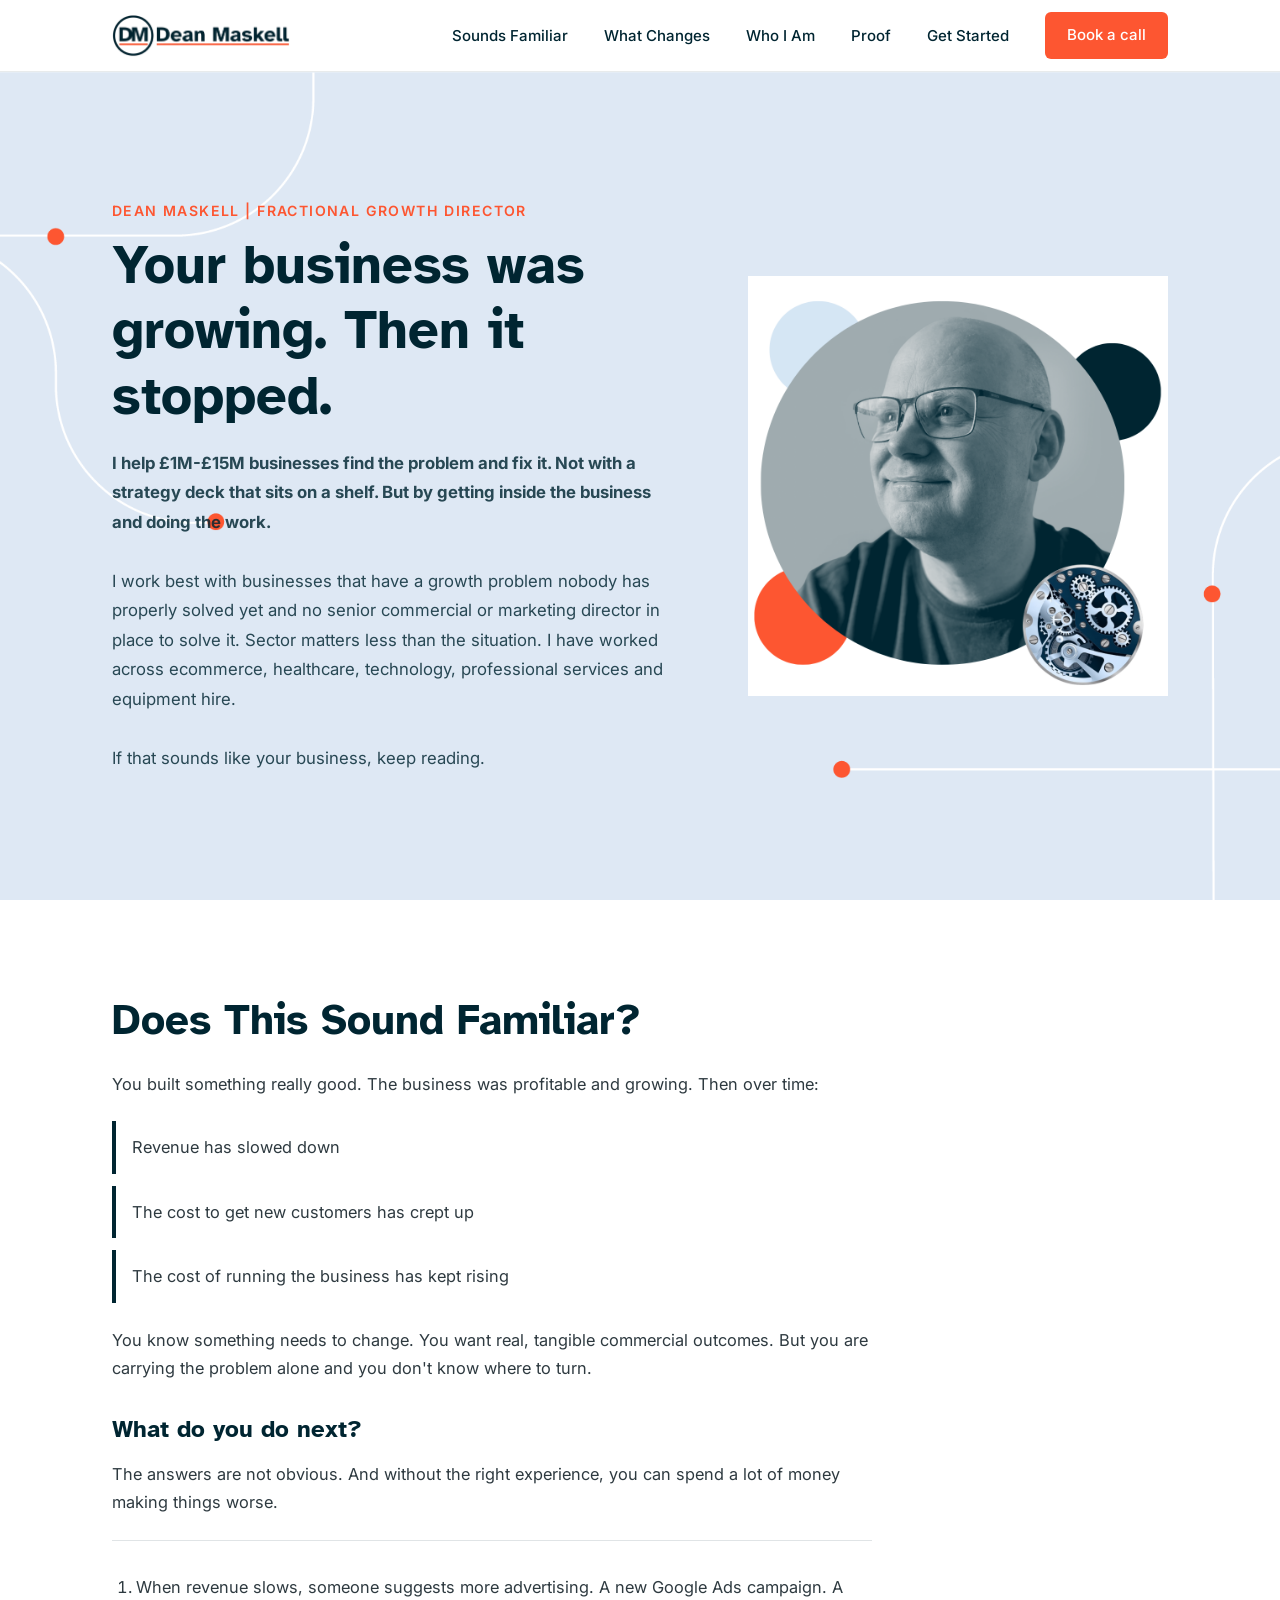
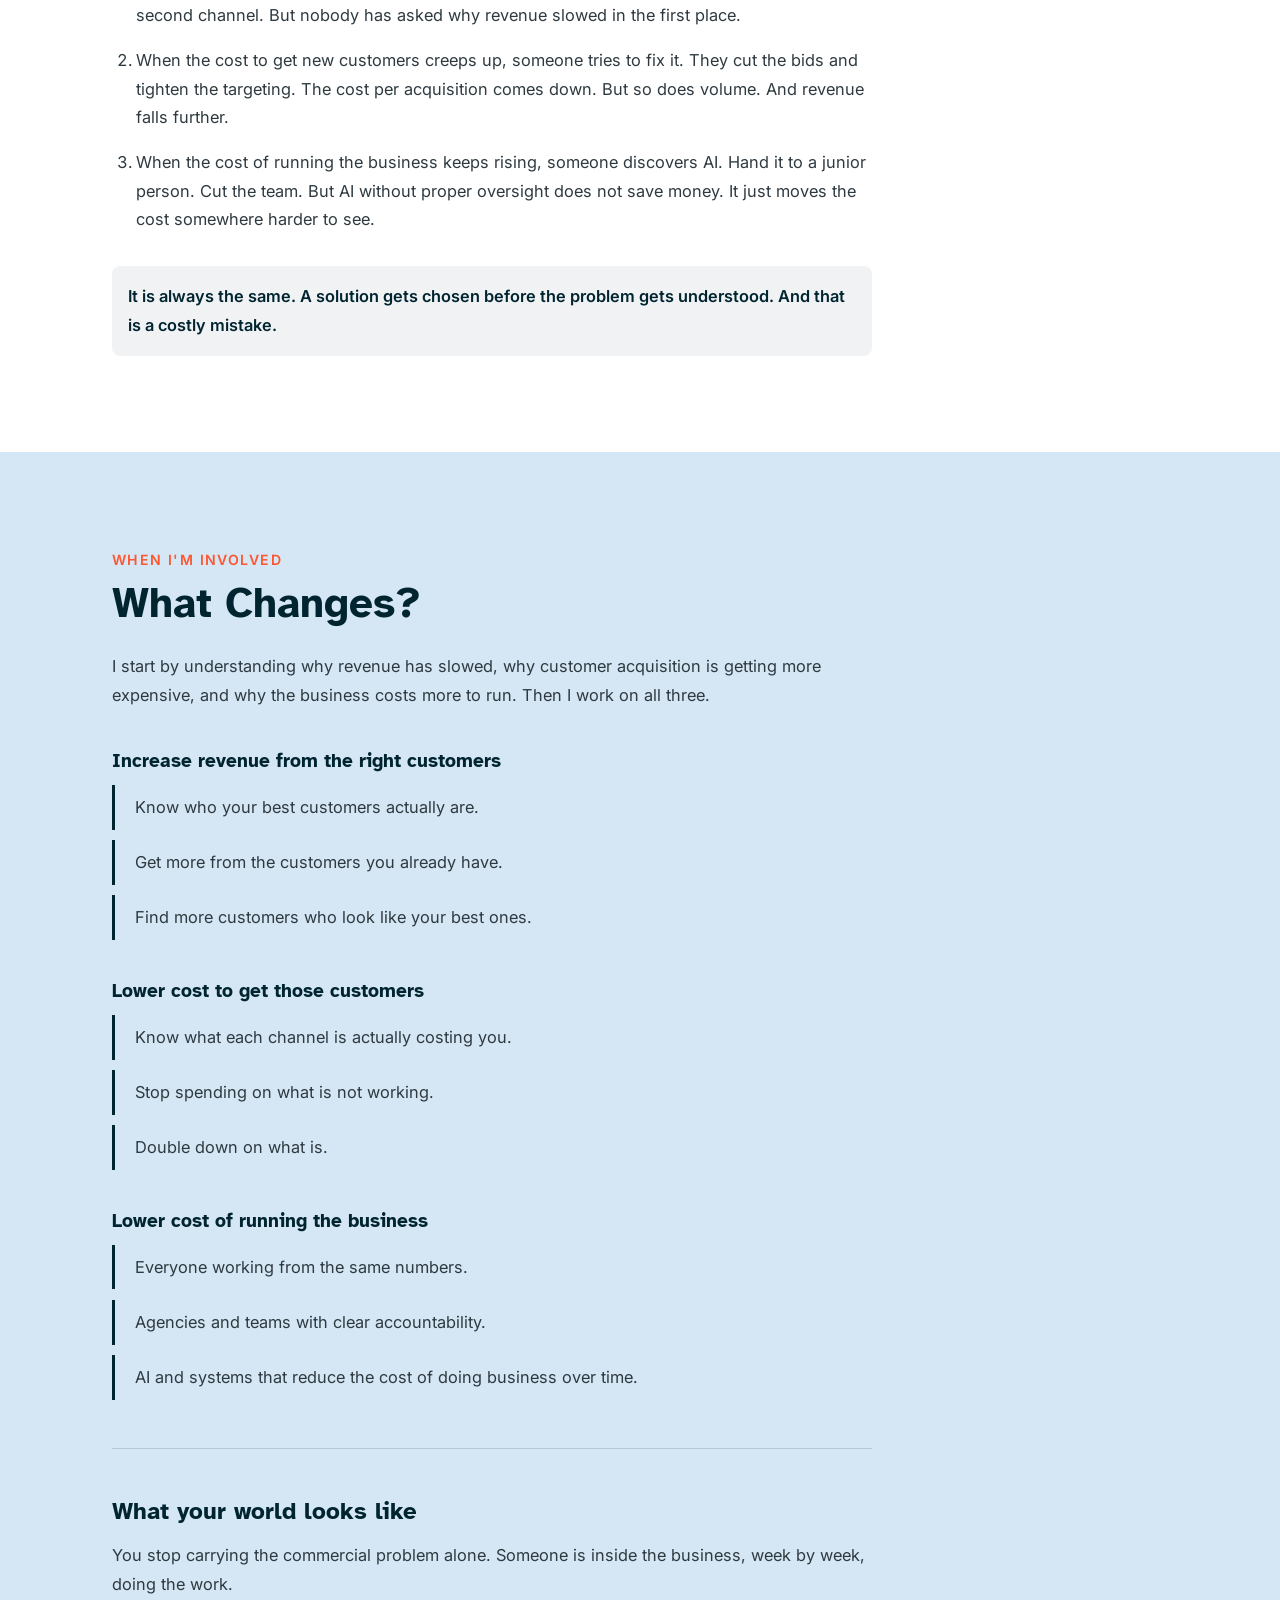
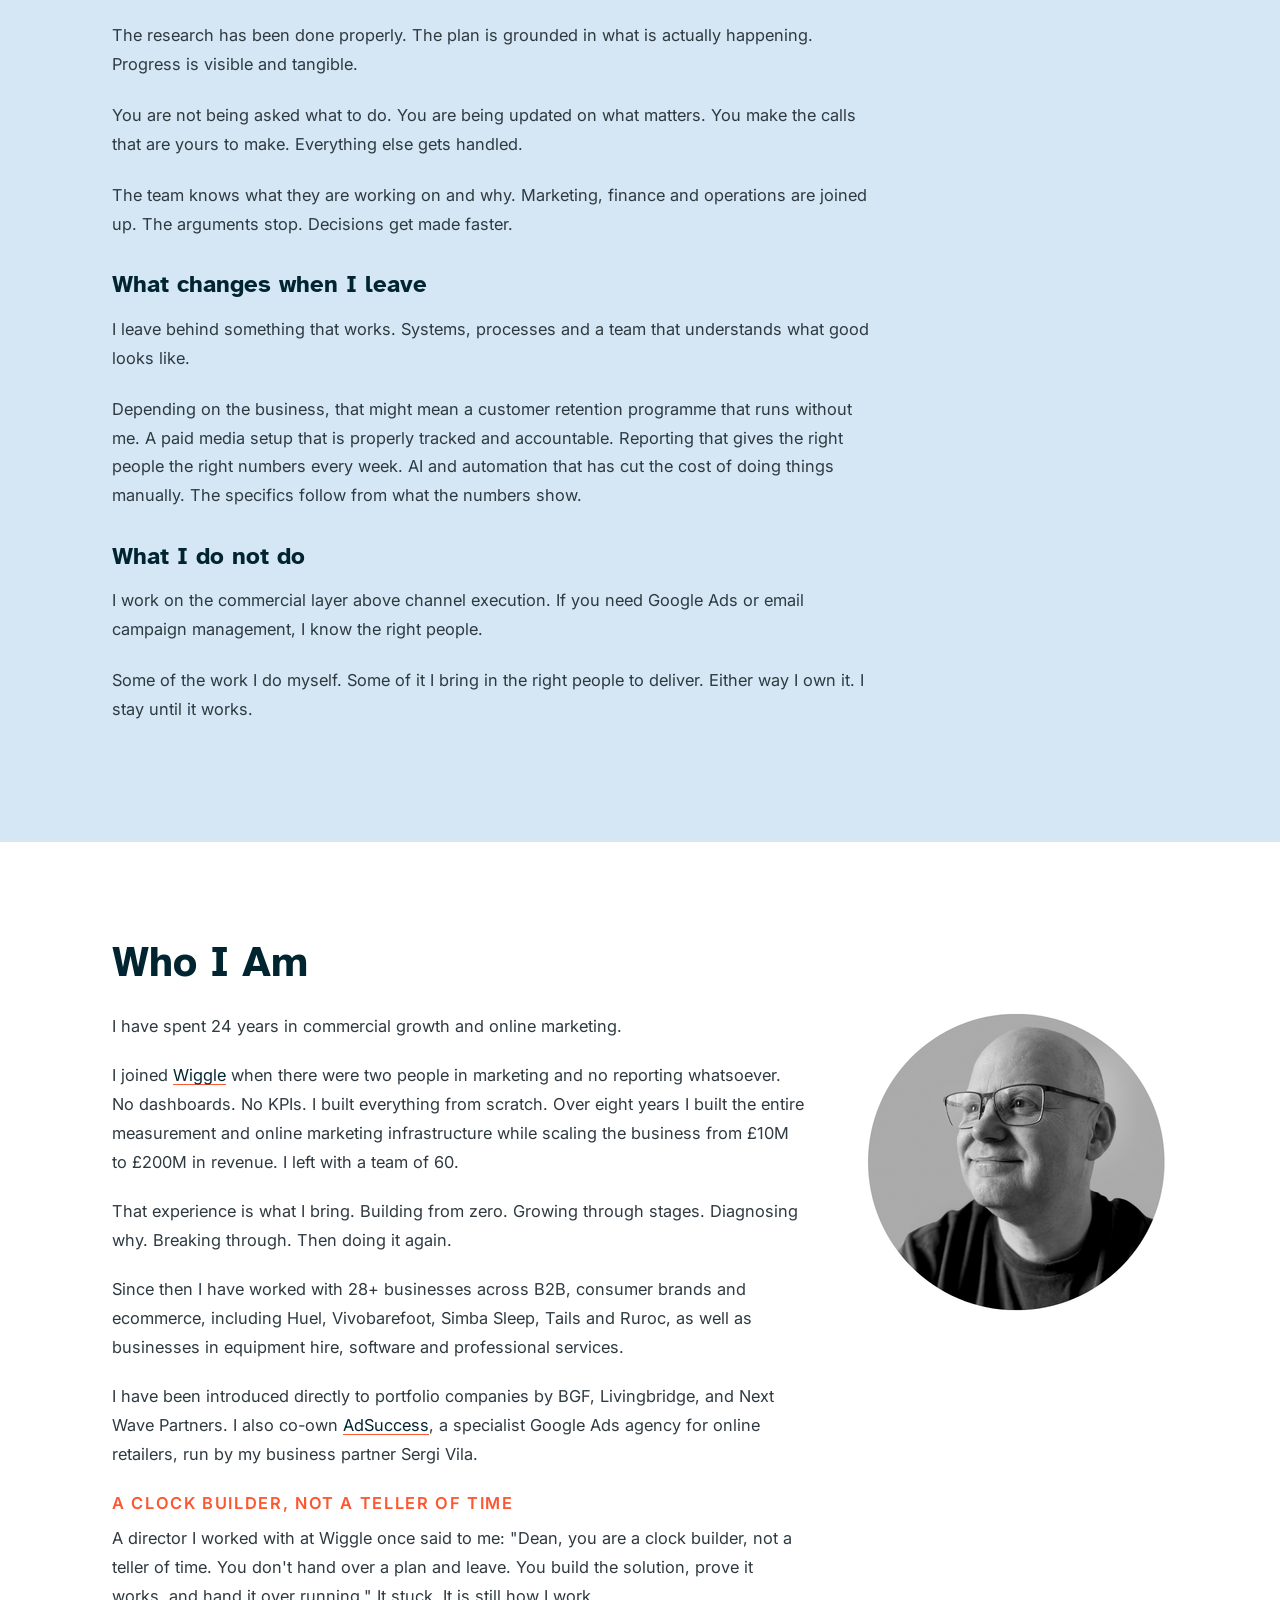
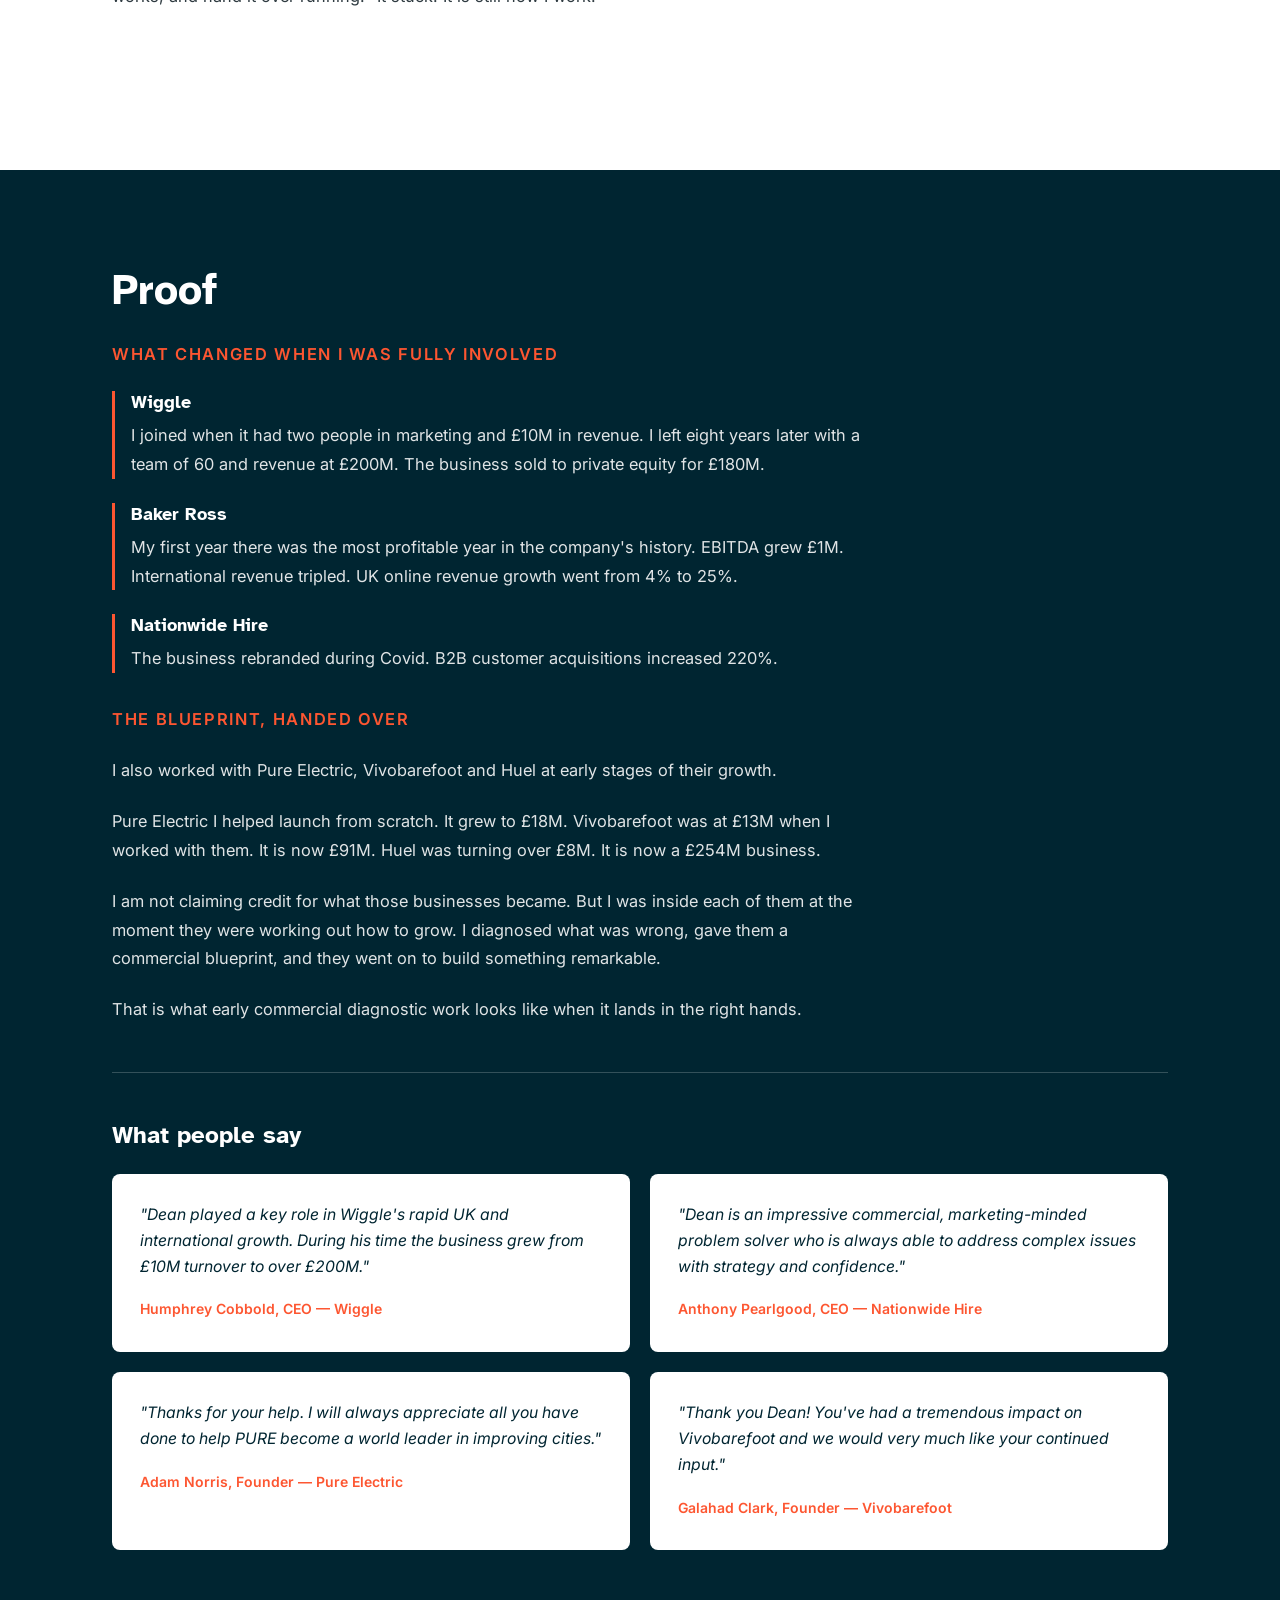
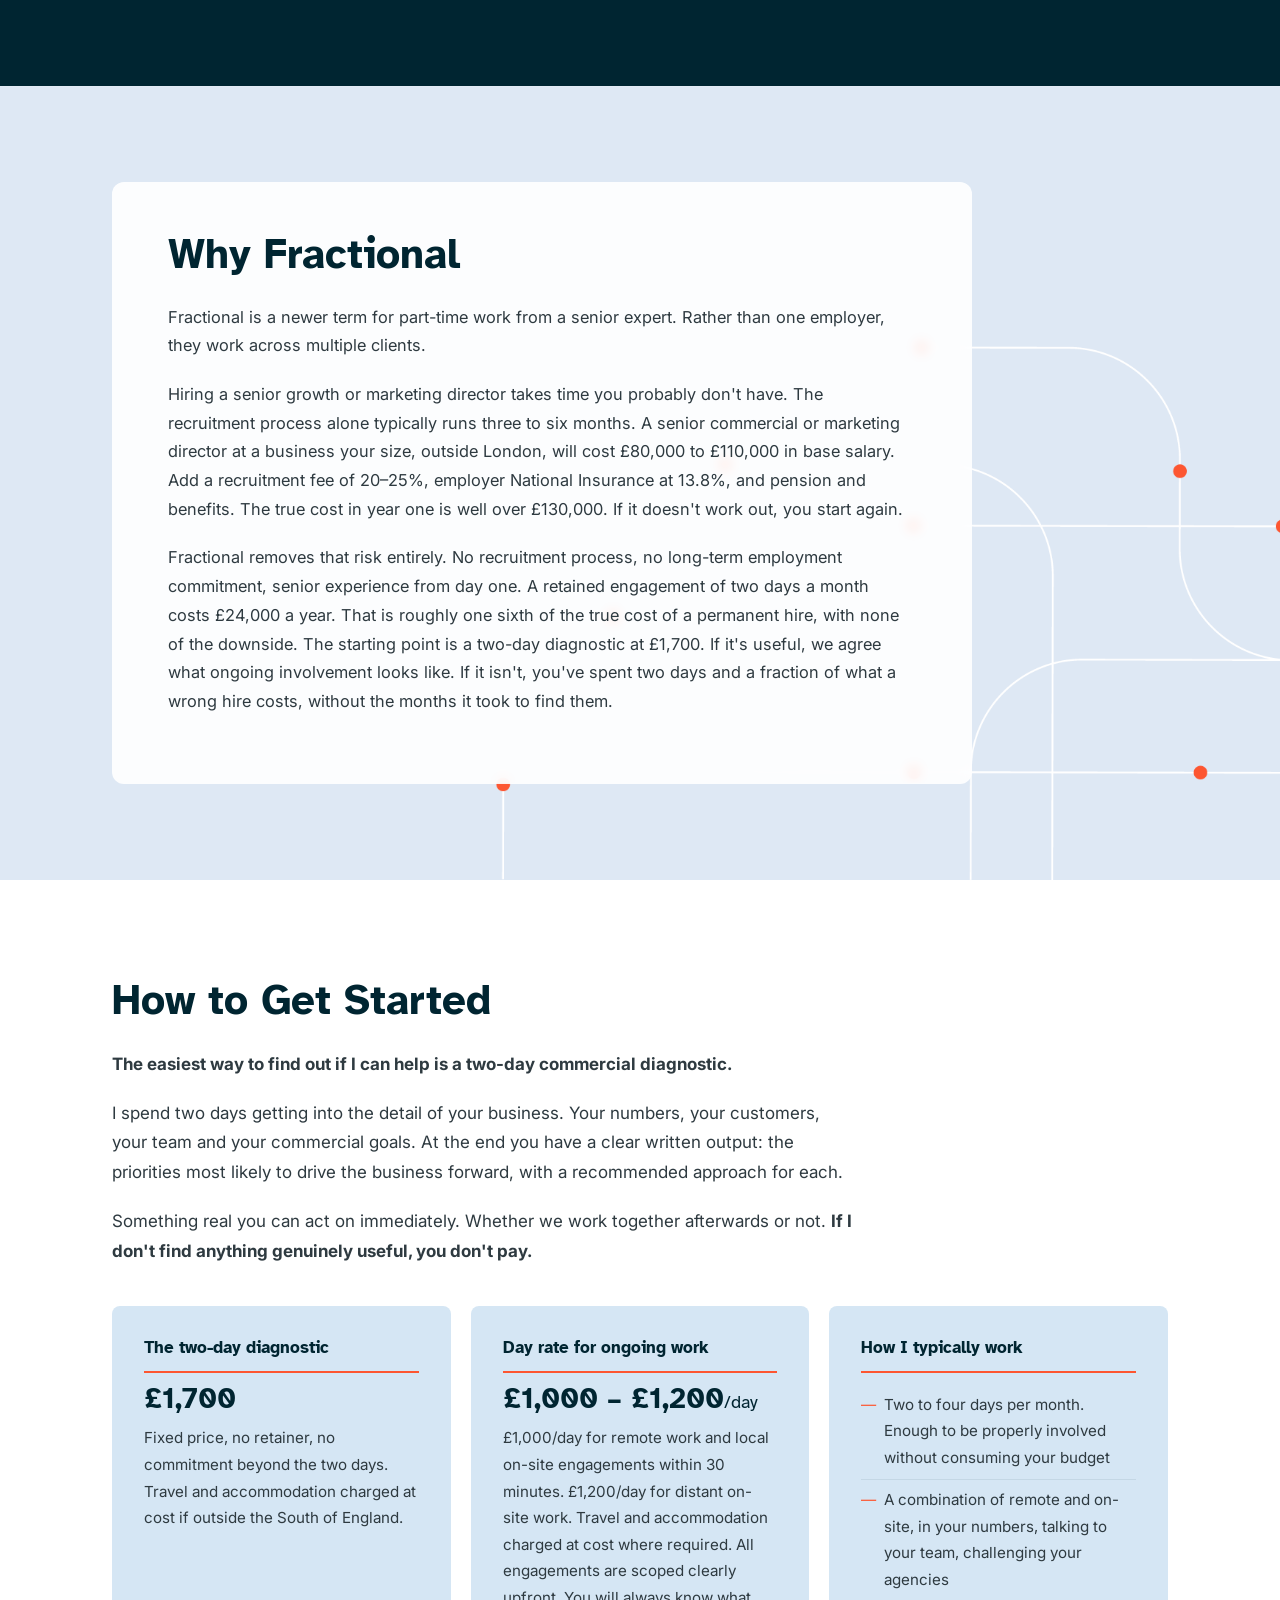
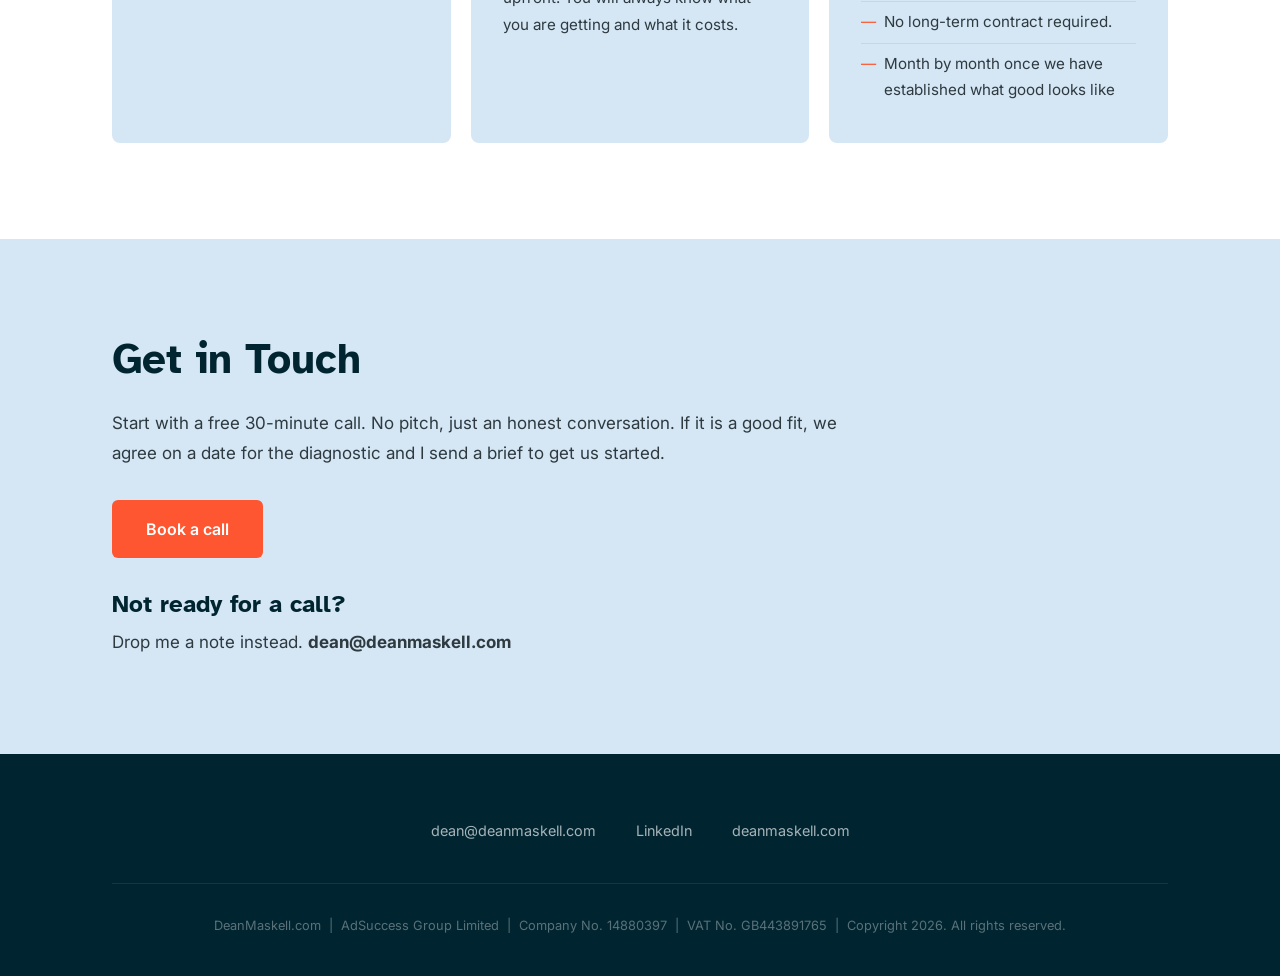
<file: index.html>
<!DOCTYPE html>
<html lang="en">
<head>
    <meta charset="UTF-8">
    <meta name="viewport" content="width=device-width, initial-scale=1.0">
    <title>Dean Maskell | Fractional Growth Director</title>
    <meta name="description" content="I help businesses £1M-£15M find the problem and fix it. Not with a strategy deck that sits on a shelf. But by getting inside and doing the work.">

    <!-- Favicons -->
    <link rel="icon" href="Dean Maskell favicon.ico" type="image/x-icon">
    <link rel="icon" type="image/png" sizes="32x32" href="Dean Maskell favicon-32x32.png">
    <link rel="icon" type="image/png" sizes="16x16" href="Dean Maskell favicon-16x16.png">
    <link rel="apple-touch-icon" href="Dean Maskell favicon apple-touch-icon.png">

    <!-- Google Fonts -->
    <link rel="preconnect" href="https://fonts.googleapis.com">
    <link rel="preconnect" href="https://fonts.gstatic.com" crossorigin>
    <link href="https://fonts.googleapis.com/css2?family=Atkinson+Hyperlegible:wght@400;700&family=Inter:wght@400;500;600;700&display=swap" rel="stylesheet">

    <link rel="stylesheet" href="style.css">

    <!-- Structured Data (JSON-LD) -->
    <script type="application/ld+json">
{
  "@context": "https://schema.org",
  "@graph": [
    {
      "@type": "Person",
      "@id": "https://deanmaskell.com/#person",
      "name": "Dean Maskell",
      "jobTitle": "Fractional Growth Director",
      "url": "https://deanmaskell.com",
      "image": "https://deanmaskell.com/Dean%20Maskell.png",
      "description": "Fractional Growth Director with 24 years in commercial growth and online marketing. Works with £1M-£15M businesses to find and fix growth problems.",
      "knowsAbout": [
        "Commercial growth",
        "Ecommerce growth",
        "Online marketing",
        "Marketing measurement",
        "Customer acquisition",
        "Marketing attribution",
        "Fractional leadership",
        "Google Ads",
        "GA4",
        "Incrementality"
      ],
      "alumniOf": {
        "@type": "Organization",
        "name": "Wiggle"
      },
      "worksFor": {
        "@id": "https://deanmaskell.com/#organization"
      },
      "sameAs": [
        "https://www.linkedin.com/in/deanmaskell/"
      ]
    },
    {
      "@type": "Organization",
      "@id": "https://deanmaskell.com/#organization",
      "name": "Dean Maskell Fractional Growth",
      "legalName": "AdSuccess Group Limited",
      "url": "https://deanmaskell.com",
      "logo": {
        "@type": "ImageObject",
        "url": "https://deanmaskell.com/Dean%20Maskell%20Logo%20Transparent.png"
      },
      "description": "Fractional Growth Director services for £1M-£15M businesses with growth problems.",
      "vatID": "GB443891765",
      "identifier": {
        "@type": "PropertyValue",
        "propertyID": "Companies House",
        "value": "14880397"
      },
      "founder": {
        "@id": "https://deanmaskell.com/#person"
      },
      "sameAs": [
        "https://www.linkedin.com/company/dean-maskell-fractional-growth/"
      ]
    },
    {
      "@type": "ProfessionalService",
      "@id": "https://deanmaskell.com/#service",
      "name": "Dean Maskell Fractional Growth Director Services",
      "description": "Fractional Growth Director services for £1M-£15M businesses. Two-day commercial diagnostic and ongoing fractional engagements available.",
      "url": "https://deanmaskell.com",
      "image": "https://deanmaskell.com/Hero%20Dean%20Clock%20Image.png",
      "provider": {
        "@id": "https://deanmaskell.com/#person"
      },
      "areaServed": {
        "@type": "Country",
        "name": "United Kingdom"
      },
      "serviceType": "Fractional Growth Director",
      "priceRange": "£1,000-£1,700",
      "hasOfferCatalog": {
        "@type": "OfferCatalog",
        "name": "Engagement options",
        "itemListElement": [
          {
            "@type": "Offer",
            "name": "Two-day commercial diagnostic",
            "description": "Two days inside the business: numbers, customers, team, commercial goals. Output is a written set of priorities most likely to drive the business forward, with a recommended approach for each. Fixed price, no retainer, no commitment beyond the two days.",
            "price": "1700",
            "priceCurrency": "GBP",
            "category": "Diagnostic engagement",
            "availability": "https://schema.org/InStock"
          },
          {
            "@type": "Offer",
            "name": "Day rate, remote or local on-site",
            "description": "Day rate for remote work and local on-site engagements within 30 minutes.",
            "price": "1000",
            "priceCurrency": "GBP",
            "category": "Fractional engagement",
            "availability": "https://schema.org/InStock"
          },
          {
            "@type": "Offer",
            "name": "Day rate, distant on-site",
            "description": "Day rate for distant on-site work. Travel and accommodation charged at cost where required.",
            "price": "1200",
            "priceCurrency": "GBP",
            "category": "Fractional engagement",
            "availability": "https://schema.org/InStock"
          }
        ]
      }
    },
    {
      "@type": "WebSite",
      "@id": "https://deanmaskell.com/#website",
      "url": "https://deanmaskell.com",
      "name": "Dean Maskell | Fractional Growth Director",
      "publisher": {
        "@id": "https://deanmaskell.com/#organization"
      }
    },
    {
      "@type": "WebPage",
      "@id": "https://deanmaskell.com/#webpage",
      "url": "https://deanmaskell.com",
      "name": "Dean Maskell | Fractional Growth Director",
      "description": "I help businesses £1M-£15M find the problem and fix it. Not with a strategy deck that sits on a shelf. But by getting inside and doing the work.",
      "isPartOf": {
        "@id": "https://deanmaskell.com/#website"
      },
      "about": {
        "@id": "https://deanmaskell.com/#service"
      },
      "primaryImageOfPage": {
        "@type": "ImageObject",
        "url": "https://deanmaskell.com/Hero%20Dean%20Clock%20Image.png"
      }
    },
    {
      "@type": "FAQPage",
      "@id": "https://deanmaskell.com/#faq",
      "mainEntity": [
        {
          "@type": "Question",
          "name": "Does this sound familiar?",
          "acceptedAnswer": {
            "@type": "Answer",
            "text": "You built something really good. The business was profitable and growing. Then over time: revenue has slowed down, the cost to get new customers has crept up, and the cost of running the business has kept rising. You know something needs to change. You want real, tangible commercial outcomes. But you are carrying the problem alone and you don’t know where to turn."
          }
        },
        {
          "@type": "Question",
          "name": "What do you do next?",
          "acceptedAnswer": {
            "@type": "Answer",
            "text": "The answers are not obvious. And without the right experience, you can spend a lot of money making things worse. When revenue slows, someone suggests more advertising. A new Google Ads campaign. A second channel. But nobody has asked why revenue slowed in the first place. When the cost to get new customers creeps up, someone tries to fix it. They cut the bids and tighten the targeting. The cost per acquisition comes down. But so does volume. And revenue falls further. When the cost of running the business keeps rising, someone discovers AI. Hand it to a junior person. Cut the team. But AI without proper oversight does not save money. It just moves the cost somewhere harder to see. It is always the same. A solution gets chosen before the problem gets understood. And that is a costly mistake."
          }
        },
        {
          "@type": "Question",
          "name": "What changes when you leave?",
          "acceptedAnswer": {
            "@type": "Answer",
            "text": "I leave behind something that works. Systems, processes and a team that understands what good looks like. Depending on the business, that might mean a customer retention programme that runs without me. A paid media setup that is properly tracked and accountable. Reporting that gives the right people the right numbers every week. AI and automation that has cut the cost of doing things manually. The specifics follow from what the numbers show."
          }
        },
        {
          "@type": "Question",
          "name": "What do you not do?",
          "acceptedAnswer": {
            "@type": "Answer",
            "text": "I work on the commercial layer above channel execution. If you need Google Ads or email campaign management, I know the right people. Some of the work I do myself. Some of it I bring in the right people to deliver. Either way I own it. I stay until it works."
          }
        }
      ]
    }
  ]
}
    </script>
</head>
<body>

    <!-- ===== NAVIGATION ===== -->
    <nav id="navbar" role="navigation" aria-label="Main navigation">
        <div class="nav-container">
            <a href="#hero" class="nav-logo" aria-label="Dean Maskell — home">
                <img src="Dean Maskell Logo Transparent.png" alt="Dean Maskell">
            </a>
            <button class="nav-toggle" aria-label="Open navigation menu" aria-expanded="false" aria-controls="nav-links">
                <span></span>
                <span></span>
                <span></span>
            </button>
            <ul class="nav-links" id="nav-links" role="list">
                <li><a href="#familiar">Sounds Familiar</a></li>
                <li><a href="#changes">What Changes</a></li>
                <li><a href="#who">Who I Am</a></li>
                <li><a href="#testimonials">Proof</a></li>
                <li><a href="#started">Get Started</a></li>
                <li class="nav-cta-item"><a href="https://meetings-eu1.hubspot.com/dean-maskell" target="_blank" rel="noopener noreferrer" class="btn-nav-cta">Book a call</a></li>
            </ul>
        </div>
    </nav>


    <!-- ===== SECTION 1: HERO ===== -->
    <section id="hero" class="hero">
        <div class="container hero-inner">
            <div class="hero-content">
                <p class="eyebrow">Dean Maskell | Fractional Growth Director</p>
                <h1>Your business was growing. Then it stopped.</h1>
                <p class="hero-body"><strong>I help £1M-£15M businesses find the problem and fix it. Not with a strategy deck that sits on a shelf. But by getting inside the business and doing the work.</strong></p>
                <br>
                <p class="hero-body">I work best with businesses that have a growth problem nobody has properly solved yet and no senior commercial or marketing director in place to solve it. Sector matters less than the situation. I have worked across ecommerce, healthcare, technology, professional services and equipment hire.</p>
                <br>
                <p class="hero-body">If that sounds like your business, keep reading.</p>
            </div>
            <div class="hero-image">
                <img src="Hero Dean Clock Image.png" alt="Dean Maskell">
            </div>
        </div>
    </section>


    <!-- ===== SECTION 2: DOES THIS SOUND FAMILIAR ===== -->
    <section id="familiar" class="section-white">
        <div class="container">
            <h2>Does This Sound Familiar?</h2>
            <div class="prose">
                <p>You built something really good. The business was profitable and growing. Then over time:</p>
                <ul class="problem-list">
                    <li>Revenue has slowed down</li>
                    <li>The cost to get new customers has crept up</li>
                    <li>The cost of running the business has kept rising</li>
                </ul>
                <p>You know something needs to change. You want real, tangible commercial outcomes. But you are carrying the problem alone and you don't know where to turn.</p>
                <h3 class="prose-question">What do you do next?</h3>
                <p>The answers are not obvious. And without the right experience, you can spend a lot of money making things worse.</p>
                <ol class="solution-list">
                    <li>When revenue slows, someone suggests more advertising. A new Google Ads campaign. A second channel. But nobody has asked why revenue slowed in the first place.</li>
                    <li>When the cost to get new customers creeps up, someone tries to fix it. They cut the bids and tighten the targeting. The cost per acquisition comes down. But so does volume. And revenue falls further.</li>
                    <li>When the cost of running the business keeps rising, someone discovers AI. Hand it to a junior person. Cut the team. But AI without proper oversight does not save money. It just moves the cost somewhere harder to see.</li>
                </ol>
                <p class="prose-callout">It is always the same. A solution gets chosen before the problem gets understood. And that is a costly mistake.</p>
            </div>
        </div>
    </section>



    <!-- ===== SECTION 3: WHAT CHANGES ===== -->
    <section id="changes" class="section-pale">
        <div class="container">
            <p class="eyebrow-section">When I'm involved</p>
            <h2>What Changes?</h2>
            <div class="prose">
                <p>I start by understanding why revenue has slowed, why customer acquisition is getting more expensive, and why the business costs more to run. Then I work on all three.</p>

                <h4 class="outcome-heading">Increase revenue from the right customers</h4>
                <ul class="outcome-list">
                    <li>Know who your best customers actually are.</li>
                    <li>Get more from the customers you already have.</li>
                    <li>Find more customers who look like your best ones.</li>
                </ul>

                <h4 class="outcome-heading">Lower cost to get those customers</h4>
                <ul class="outcome-list">
                    <li>Know what each channel is actually costing you.</li>
                    <li>Stop spending on what is not working.</li>
                    <li>Double down on what is.</li>
                </ul>

                <h4 class="outcome-heading">Lower cost of running the business</h4>
                <ul class="outcome-list">
                    <li>Everyone working from the same numbers.</li>
                    <li>Agencies and teams with clear accountability.</li>
                    <li>AI and systems that reduce the cost of doing business over time.</li>
                </ul>

                <hr class="outcome-divider">

                <h3 class="prose-question">What your world looks like</h3>
                <p>You stop carrying the commercial problem alone. Someone is inside the business, week by week, doing the work.</p>
                <p>The research has been done properly. The plan is grounded in what is actually happening. Progress is visible and tangible.</p>
                <p>You are not being asked what to do. You are being updated on what matters. You make the calls that are yours to make. Everything else gets handled.</p>
                <p>The team knows what they are working on and why. Marketing, finance and operations are joined up. The arguments stop. Decisions get made faster.</p>

                <h3 class="prose-question">What changes when I leave</h3>
                <p>I leave behind something that works. Systems, processes and a team that understands what good looks like.</p>
                <p>Depending on the business, that might mean a customer retention programme that runs without me. A paid media setup that is properly tracked and accountable. Reporting that gives the right people the right numbers every week. AI and automation that has cut the cost of doing things manually. The specifics follow from what the numbers show.</p>

                <h3 class="prose-question">What I do not do</h3>
                <p>I work on the commercial layer above channel execution. If you need Google Ads or email campaign management, I know the right people.</p>
                <p>Some of the work I do myself. Some of it I bring in the right people to deliver. Either way I own it. I stay until it works.</p>
            </div>
        </div>
    </section>


    <!-- ===== SECTION 4: WHO I AM ===== -->
    <section id="who" class="section-white">
        <div class="container">
            <h2>Who I Am</h2>

            <div class="who-grid">
                <div class="who-text">
                    <p>I have spent 24 years in commercial growth and online marketing.</p>
                    <p>I joined <a href="https://adsuccess.com/blog/wiggle/" target="_blank" rel="noopener noreferrer">Wiggle</a> when there were two people in marketing and no reporting whatsoever. No dashboards. No KPIs. I built everything from scratch. Over eight years I built the entire measurement and online marketing infrastructure while scaling the business from £10M to £200M in revenue. I left with a team of 60.</p>
                    <p>That experience is what I bring. Building from zero. Growing through stages. Diagnosing why. Breaking through. Then doing it again.</p>
                    <p>Since then I have worked with 28+ businesses across B2B, consumer brands and ecommerce, including Huel, Vivobarefoot, Simba Sleep, Tails and Ruroc, as well as businesses in equipment hire, software and professional services.</p>
                    <p>I have been introduced directly to portfolio companies by BGF, Livingbridge, and Next Wave Partners. I also co-own <a href="https://adsuccess.com/ecommerce-ppc-agency/" target="_blank" rel="noopener noreferrer">AdSuccess</a>, a specialist Google Ads agency for online retailers, run by my business partner Sergi Vila.</p>
                    <p class="eyebrow-section">A CLOCK BUILDER, NOT A TELLER OF TIME</p>
                    <p>A director I worked with at Wiggle once said to me: "Dean, you are a clock builder, not a teller of time. You don't hand over a plan and leave. You build the solution, prove it works, and hand it over running." It stuck. It is still how I work.</p>
                </div>
                <div class="who-photo">
                    <img src="Dean Maskell.png" alt="Dean Maskell">
                </div>
            </div>

        </div>
    </section>


    <!-- ===== SECTION 4b: WHAT PEOPLE SAY ===== -->
    <section id="testimonials" class="section-navy">
        <div class="container">
            <h2>Proof</h2>
            <p class="eyebrow-section">What changed when I was fully involved</p>

            <div class="proof-case">
                <h4 class="proof-company">Wiggle</h4>
                <p>I joined when it had two people in marketing and £10M in revenue. I left eight years later with a team of 60 and revenue at £200M. The business sold to private equity for £180M.</p>
            </div>

            <div class="proof-case">
                <h4 class="proof-company">Baker Ross</h4>
                <p>My first year there was the most profitable year in the company's history. EBITDA grew £1M. International revenue tripled. UK online revenue growth went from 4% to 25%.</p>
            </div>

            <div class="proof-case">
                <h4 class="proof-company">Nationwide Hire</h4>
                <p>The business rebranded during Covid. B2B customer acquisitions increased 220%.</p>
            </div>

            <div class="proof-others">
                <p class="eyebrow-section">The blueprint, handed over</p>
                <p>I also worked with Pure Electric, Vivobarefoot and Huel at early stages of their growth.</p>
                <p>Pure Electric I helped launch from scratch. It grew to £18M. Vivobarefoot was at £13M when I worked with them. It is now £91M. Huel was turning over £8M. It is now a £254M business.</p>
                <p>I am not claiming credit for what those businesses became. But I was inside each of them at the moment they were working out how to grow. I diagnosed what was wrong, gave them a commercial blueprint, and they went on to build something remarkable.</p>
                <p>That is what early commercial diagnostic work looks like when it lands in the right hands.</p>
            </div>

            <hr class="proof-divider">

            <div class="testimonials-section">
                <h3>What people say</h3>
                <div class="testimonials-grid">
                    <blockquote class="testimonial">
                        <p>"Dean played a key role in Wiggle's rapid UK and international growth. During his time the business grew from £10M turnover to over £200M."</p>
                        <cite><a href="https://www.linkedin.com/in/humphrey-cobbold-5886922/" target="_blank" rel="noopener noreferrer">Humphrey Cobbold, CEO — Wiggle</a></cite>
                    </blockquote>
                    <blockquote class="testimonial">
                        <p>"Dean is an impressive commercial, marketing-minded problem solver who is always able to address complex issues with strategy and confidence."</p>
                        <cite><a href="https://www.linkedin.com/in/anthonypearlgood/" target="_blank" rel="noopener noreferrer">Anthony Pearlgood, CEO — Nationwide Hire</a></cite>
                    </blockquote>
                    <blockquote class="testimonial">
                        <p>"Thanks for your help. I will always appreciate all you have done to help PURE become a world leader in improving cities."</p>
                        <cite><a href="https://www.linkedin.com/in/adam-norris-09528b149/" target="_blank" rel="noopener noreferrer">Adam Norris, Founder — Pure Electric</a></cite>
                    </blockquote>
                    <blockquote class="testimonial">
                        <p>"Thank you Dean! You've had a tremendous impact on Vivobarefoot and we would very much like your continued input."</p>
                        <cite><a href="https://www.linkedin.com/in/galahad-clark-a081633/" target="_blank" rel="noopener noreferrer">Galahad Clark, Founder — Vivobarefoot</a></cite>
                    </blockquote>
                </div>
            </div>
        </div>
    </section>


    <!-- ===== SECTION 5: WHY FRACTIONAL ===== -->
    <section id="fractional" class="section-bg-2">
        <div class="container">
            <div class="content-box">
                <h2>Why Fractional</h2>
                <p>Fractional is a newer term for part-time work from a senior expert. Rather than one employer, they work across multiple clients.</p>
                <p>Hiring a senior growth or marketing director takes time you probably don't have. The recruitment process alone typically runs three to six months. A senior commercial or marketing director at a business your size, outside London, will cost £80,000 to £110,000 in base salary. Add a recruitment fee of 20–25%, employer National Insurance at 13.8%, and pension and benefits. The true cost in year one is well over £130,000. If it doesn't work out, you start again.</p>
                <p>Fractional removes that risk entirely. No recruitment process, no long-term employment commitment, senior experience from day one. A retained engagement of two days a month costs £24,000 a year. That is roughly one sixth of the true cost of a permanent hire, with none of the downside. The starting point is a two-day diagnostic at £1,700. If it's useful, we agree what ongoing involvement looks like. If it isn't, you've spent two days and a fraction of what a wrong hire costs, without the months it took to find them.</p>
            </div>
        </div>
    </section>


    <!-- ===== SECTION 6: HOW TO GET STARTED ===== -->
    <section id="started" class="section-white">
        <div class="container">
            <h2>How to Get Started</h2>
            <p class="section-body"><strong>The easiest way to find out if I can help is a two-day commercial diagnostic.</strong></p>
            <p class="section-body">I spend two days getting into the detail of your business. Your numbers, your customers, your team and your commercial goals. At the end you have a clear written output: the priorities most likely to drive the business forward, with a recommended approach for each.</p>
            <p class="section-body">Something real you can act on immediately. Whether we work together afterwards or not. <strong>If I don't find anything genuinely useful, you don't pay.</strong></p>

            <div class="pricing-grid">
                <div class="pricing-card">
                    <h3>The two-day diagnostic</h3>
                    <p class="price">£1,700</p>
                    <p>Fixed price, no retainer, no commitment beyond the two days. Travel and accommodation charged at cost if outside the South of England.</p>
                </div>
                <div class="pricing-card">
                    <h3>Day rate for ongoing work</h3>
                    <p class="price">£1,000 – £1,200<span class="price-unit">/day</span></p>
                    <p>£1,000/day for remote work and local on-site engagements within 30 minutes. £1,200/day for distant on-site work. Travel and accommodation charged at cost where required. All engagements are scoped clearly upfront. You will always know what you are getting and what it costs.</p>
                </div>
                <div class="pricing-card">
                    <h3>How I typically work</h3>
                    <ul>
                        <li>Two to four days per month. Enough to be properly involved without consuming your budget</li>
                        <li>A combination of remote and on-site, in your numbers, talking to your team, challenging your agencies</li>
                        <li>No long-term contract required.</li>
                        <li>Month by month once we have established what good looks like</li>
                    </ul>
                </div>
            </div>
        </div>
    </section>


    <!-- ===== SECTION 7: GET IN TOUCH ===== -->
    <section id="contact" class="section-pale">
        <div class="container">
            <h2>Get in Touch</h2>
            <p class="section-body">Start with a free 30-minute call. No pitch, just an honest conversation. If it is a good fit, we agree on a date for the diagnostic and I send a brief to get us started.</p>

            <a href="https://meetings-eu1.hubspot.com/dean-maskell" target="_blank" rel="noopener noreferrer" class="btn-cta">Book a call</a>

            <h3>Not ready for a call?</h3>
            <p class="section-body">Drop me a note instead. <a href="mailto:dean@deanmaskell.com"><strong>dean@deanmaskell.com</strong></a></p>
        </div>
    </section>


    <!-- ===== FOOTER ===== -->
    <footer>
        <div class="container">

<div class="footer-links">
                <a href="mailto:dean@deanmaskell.com">dean@deanmaskell.com</a>
                <a href="https://linkedin.com/in/deanmaskell" target="_blank" rel="noopener noreferrer">LinkedIn</a>
                <a href="https://deanmaskell.com">deanmaskell.com</a>
            </div>

            <div class="footer-legal">
                <p>DeanMaskell.com &nbsp;|&nbsp; AdSuccess Group Limited &nbsp;|&nbsp; Company No. 14880397 &nbsp;|&nbsp; VAT No. GB443891765 &nbsp;|&nbsp; Copyright 2026. All rights reserved.</p>
            </div>

        </div>
    </footer>

    <script src="script.js"></script>
</body>
</html>
</file>
<file: style.css>
/* ============================================================
   DEAN MASKELL — deanmaskell.com
   style.css
   ============================================================ */

/* ===========================
   CSS Variables
=========================== */
:root {
    --navy:      #002531;
    --orange:    #FD5631;
    --bold-blue: #0082FF;
    --pale-blue: #D5E6F4;
    --white:     #ffffff;
    --text-body: #2e3a40;
    --text-muted:#5c6f78;

    --font-heading: 'Atkinson Hyperlegible', sans-serif;
    --font-body:    'Inter', sans-serif;

    --max-width:      1120px;
    --section-v:      96px;
    --nav-height:     72px;
    --border-radius:  8px;
    --card-shadow:    0 2px 16px rgba(0, 37, 49, 0.07);
}

/* ===========================
   Reset & Base
=========================== */
*, *::before, *::after {
    box-sizing: border-box;
    margin: 0;
    padding: 0;
}

html {
    scroll-behavior: smooth;
    -webkit-text-size-adjust: 100%;
}

body {
    font-family: var(--font-body);
    font-size: 17px;
    line-height: 1.75;
    color: var(--text-body);
    background: var(--white);
}

img {
    max-width: 100%;
    height: auto;
    display: block;
}

ul { list-style: none; }

a {
    color: inherit;
    text-decoration: none;
}

strong { font-weight: 700; }

/* ===========================
   Typography
=========================== */
h1, h2, h3, h4 {
    font-family: var(--font-heading);
    font-weight: 700;
    color: var(--navy);
    line-height: 1.2;
}

h1 { font-size: clamp(2.2rem, 5vw, 3.4rem); }
h2 { font-size: clamp(1.8rem, 3.5vw, 2.6rem); margin-bottom: 1.5rem; }
h3 { font-size: 1.15rem; margin-bottom: 0.6rem; }

p { margin-bottom: 1.3rem; }
p:last-child { margin-bottom: 0; }

/* ===========================
   Layout
=========================== */
.container {
    max-width: var(--max-width);
    margin: 0 auto;
    padding: 0 32px;
}

.section-white { background: var(--white);    padding: var(--section-v) 32px; }
.section-pale  { background: var(--pale-blue); padding: var(--section-v) 32px; }
.section-navy  { background: var(--navy);      padding: var(--section-v) 32px; }
.section-navy h2 { color: var(--white); }
.section-navy p  { color: rgba(255, 255, 255, 0.88); max-width: 760px; font-size: 1.025rem; margin-bottom: 1.4rem; }
.section-navy p:last-child { margin-bottom: 0; }

/* ===========================
   CTA Button
=========================== */
.btn-cta {
    display: inline-block;
    background: var(--orange);
    color: var(--white);
    font-family: var(--font-body);
    font-weight: 600;
    font-size: 1rem;
    padding: 15px 34px;
    border-radius: 6px;
    text-decoration: none;
    margin-top: 2.25rem;
    transition: opacity 0.18s ease, transform 0.18s ease;
    cursor: pointer;
    border: none;
    white-space: nowrap;
}

.btn-cta:hover {
    opacity: 0.88;
    transform: translateY(-2px);
}

/* ===========================
   Navigation
=========================== */
#navbar {
    position: sticky;
    top: 0;
    z-index: 1000;
    background: var(--white);
    height: var(--nav-height);
    border-bottom: 1px solid rgba(0, 37, 49, 0.09);
}

.nav-container {
    max-width: var(--max-width);
    margin: 0 auto;
    padding: 0 32px;
    height: 100%;
    display: flex;
    align-items: center;
    justify-content: space-between;
}

.nav-logo img {
    height: 44px;
    width: auto;
}

.nav-links {
    display: flex;
    align-items: center;
    gap: 2.25rem;
}

.nav-links a {
    font-size: 0.94rem;
    font-weight: 500;
    color: var(--navy);
    transition: color 0.18s ease;
}

.nav-links a:hover { color: var(--orange); }

/* Nav CTA button */
.btn-nav-cta {
    display: inline-block;
    background: var(--orange);
    color: var(--white) !important;
    font-weight: 600;
    font-size: 0.9rem;
    padding: 10px 22px;
    border-radius: 6px;
    transition: opacity 0.18s ease, transform 0.18s ease;
    white-space: nowrap;
}

.btn-nav-cta:hover {
    opacity: 0.88 !important;
    transform: translateY(-1px);
    color: var(--white) !important;
}

/* Hamburger */
.nav-toggle {
    display: none;
    flex-direction: column;
    justify-content: center;
    gap: 5px;
    background: none;
    border: none;
    cursor: pointer;
    padding: 6px;
    width: 36px;
    height: 36px;
}

.nav-toggle span {
    display: block;
    width: 22px;
    height: 2px;
    background: var(--navy);
    border-radius: 2px;
    transition: transform 0.25s ease, opacity 0.25s ease;
}

/* Hamburger → X animation */
.nav-toggle[aria-expanded="true"] span:nth-child(1) { transform: translateY(7px) rotate(45deg); }
.nav-toggle[aria-expanded="true"] span:nth-child(2) { opacity: 0; }
.nav-toggle[aria-expanded="true"] span:nth-child(3) { transform: translateY(-7px) rotate(-45deg); }

/* ===========================
   Eyebrows / Labels
=========================== */
.eyebrow {
    font-family: var(--font-body);
    font-weight: 600;
    font-size: 0.88rem;
    letter-spacing: 0.1em;
    text-transform: uppercase;
    color: var(--orange);
    margin-bottom: 0.6rem;
}

.eyebrow-section {
    font-family: var(--font-body);
    font-weight: 600;
    font-size: 0.88rem;
    letter-spacing: 0.1em;
    text-transform: uppercase;
    color: var(--orange);
    margin-bottom: 0.4rem;
}

.section-intro {
    font-size: 1.15rem;
    font-weight: 500;
    color: var(--navy);
    max-width: 740px;
    margin-bottom: 1rem;
}

.section-body {
    max-width: 740px;
    margin-bottom: 1.2rem;
}

/* ===========================
   Section 1 — Hero
=========================== */
.hero {
    position: relative;
    min-height: calc(100vh - var(--nav-height));
    background-image: url('Backgrounds_BG 1.3.png');
    background-size: cover;
    background-position: center;
    display: flex;
    align-items: center;
    padding: 80px 32px;
}

.hero-inner {
    display: flex;
    align-items: center;
    gap: 4rem;
    width: 100%;
}

.hero-content {
    flex: 1;
    position: relative;
    z-index: 1;
}

.hero-image {
    flex: 0 0 420px;
    position: relative;
    z-index: 1;
}

.hero-image img {
    width: 100%;
    height: auto;
}

.hero h1 {
    color: var(--navy);
    margin: 0.3rem 0 1.25rem;
}

.hero-subtitle {
    font-size: clamp(1.1rem, 2.2vw, 1.3rem);
    font-weight: 500;
    color: var(--navy);
    margin-bottom: 1.1rem;
}

.hero-body {
    font-size: 1.05rem;
    color: var(--navy);
    opacity: 0.82;
    max-width: 600px;
    margin-bottom: 0;
}

/* ===========================
   Section 2 — Sounds Familiar
=========================== */
.prose p {
    max-width: 760px;
    font-size: 1.025rem;
    margin-bottom: 1.4rem;
}

.callout-text {
    font-family: var(--font-heading) !important;
    font-weight: 700 !important;
    font-size: clamp(1.15rem, 2.2vw, 1.4rem) !important;
    color: var(--navy) !important;
    border-left: 4px solid var(--orange);
    padding: 1rem 1.5rem !important;
    margin: 2rem 0 !important;
    background: rgba(213, 230, 244, 0.35);
    border-radius: 0 var(--border-radius) var(--border-radius) 0;
}

.highlight-text {
    font-family: var(--font-heading) !important;
    font-weight: 700 !important;
    font-size: 1.25rem !important;
    color: var(--navy) !important;
}

.problem-list {
    list-style: none;
    padding: 0;
    margin: 0 0 1.4rem;
    max-width: 760px;
}
.problem-list li {
    border-left: 4px solid var(--navy);
    padding: 12px 0 12px 16px;
    margin-bottom: 12px;
    font-size: 1.025rem;
}
.problem-list li:last-child { margin-bottom: 0; }

.prose-question {
    font-family: var(--font-heading);
    font-size: 1.5rem;
    color: var(--navy);
    margin: 2rem 0 1rem;
    max-width: 760px;
}

.solution-list {
    list-style: decimal;
    padding-left: 1.5rem;
    margin-top: 1rem;
    border-top: 1px solid rgba(0, 37, 49, 0.12);
    padding-top: 2rem;
    max-width: 760px;
}
.solution-list li {
    margin-bottom: 1rem;
    font-size: 1.025rem;
}

.prose-callout {
    background: rgba(0, 37, 49, 0.06);
    padding: 16px;
    border-radius: var(--border-radius);
    font-weight: 600;
    font-size: 1.05rem;
    color: var(--navy);
    max-width: 760px;
    margin-top: 2rem;
    margin-bottom: 0 !important;
}

/* ===========================
   Section 3 — What Changes
=========================== */
.outcome-heading {
    font-family: var(--font-heading);
    font-size: 1.2rem;
    font-weight: 700;
    color: var(--navy);
    margin: 2.5rem 0 0.75rem;
    max-width: 760px;
}

.outcome-list {
    list-style: none;
    padding: 0;
    margin: 0;
    max-width: 760px;
}
.outcome-list li {
    border-left: 3px solid var(--navy);
    padding: 0.5rem 0 0.5rem 1.25rem;
    margin-bottom: 0.65rem;
    font-size: 1.025rem;
}
.outcome-list li:last-child { margin-bottom: 0; }

.outcome-divider {
    border: none;
    border-top: 1px solid rgba(0, 37, 49, 0.15);
    margin: 3rem 0;
    max-width: 760px;
}

.cards-grid {
    display: grid;
    grid-template-columns: repeat(2, 1fr);
    gap: 1.25rem;
    margin: 2.5rem 0 0;
}

.card {
    background: var(--white);
    padding: 2rem 2rem 1.75rem;
    border-radius: var(--border-radius);
    box-shadow: var(--card-shadow);
}

.card h3 { color: var(--navy); }

.card p {
    font-size: 0.975rem;
    color: var(--text-body);
    margin: 0;
}


/* ===========================
   Section 4 — Who I Am
=========================== */
.who-grid {
    display: grid;
    grid-template-columns: 1fr 300px;
    gap: 4rem;
    align-items: start;
    margin-bottom: 4rem;
}

.who-text p { font-size: 1.025rem; }

.who-photo img {
    width: 100%;
    border-radius: var(--border-radius);
}

/* Proof section */
.section-navy .eyebrow-section { color: var(--orange); }

.proof-company {
    font-family: var(--font-heading);
    font-size: 1.15rem;
    font-weight: 700;
    color: var(--white);
    margin: 0 0 0.5rem;
}

.proof-case {
    border-left: 3px solid var(--orange);
    padding-left: 16px;
    margin-bottom: 24px;
    max-width: 760px;
}

.proof-others {
    margin-top: 32px;
    max-width: 760px;
}

.proof-divider {
    border: none;
    border-top: 1px solid rgba(255, 255, 255, 0.2);
    margin: 3rem 0;
}

/* Testimonials */
.testimonials-section { margin: 3rem 0 2.5rem; }

.testimonials-section > h3 {
    font-size: 1.5rem;
    margin-bottom: 1.5rem;
    color: var(--white);
}

.testimonials-grid {
    display: grid;
    grid-template-columns: repeat(2, 1fr);
    gap: 1.25rem;
}

.testimonial {
    background: var(--white);
    padding: 1.75rem;
    border-radius: var(--border-radius);
}

.testimonial p {
    font-style: italic;
    font-size: 0.985rem;
    color: var(--navy);
    margin-bottom: 0.9rem;
    line-height: 1.65;
}

.testimonial cite {
    font-style: normal;
    font-weight: 600;
    font-size: 0.875rem;
    color: var(--orange);
}

.testimonial cite a {
    color: var(--orange);
    text-decoration: none;
}

.testimonial cite a:hover {
    text-decoration: underline;
}

/* Short Version */
.short-version {
    background: var(--navy);
    padding: 2.5rem 2.75rem;
    border-radius: var(--border-radius);
    margin: 0 0 2.5rem;
}

.short-version h3 {
    color: var(--white);
    font-size: 1.2rem;
    margin-bottom: 1.25rem;
}

.short-version ul li {
    padding: 0.45rem 0 0.45rem 1.5rem;
    font-size: 0.975rem;
    color: rgba(255,255,255,0.88);
    border-bottom: 1px solid rgba(255,255,255,0.09);
    position: relative;
}

.short-version ul li:last-child { border-bottom: none; }

.short-version ul li::before {
    content: '—';
    position: absolute;
    left: 0;
    color: var(--orange);
}

/* ===========================
   Section 5 — Why Fractional
=========================== */
.section-bg-2 {
    background-image: url('Backgrounds_BG 2.3.png');
    background-size: cover;
    background-position: center;
    padding: var(--section-v) 32px;
}

.content-box {
    background: rgba(255, 255, 255, 0.90);
    backdrop-filter: blur(6px);
    -webkit-backdrop-filter: blur(6px);
    padding: 3rem 3.5rem;
    border-radius: 12px;
    max-width: 860px;
}

.content-box h2 { margin-bottom: 1.4rem; }

.content-box p {
    font-size: 1.025rem;
    max-width: 740px;
    margin-bottom: 1.25rem;
}

/* ===========================
   Section 6 — Get Started / Pricing
=========================== */
.pricing-grid {
    display: grid;
    grid-template-columns: repeat(3, 1fr);
    gap: 1.25rem;
    margin: 2.5rem 0 0;
}

.pricing-card {
    background: var(--pale-blue);
    padding: 2rem;
    border-radius: var(--border-radius);
}

.pricing-card h3 {
    font-size: 1.05rem;
    color: var(--navy);
    padding-bottom: 0.75rem;
    margin-bottom: 0.75rem;
    border-bottom: 2px solid var(--orange);
}

.price {
    font-family: var(--font-heading);
    font-weight: 700;
    font-size: 1.8rem;
    color: var(--navy);
    margin: 0.5rem 0 0.75rem !important;
    line-height: 1;
}

.price-unit {
    font-size: 1.1rem;
    font-weight: 400;
}

.pricing-card > p:not(.price) {
    font-size: 0.95rem;
    color: var(--text-body);
    margin: 0;
}

.pricing-card ul li {
    font-size: 0.95rem;
    color: var(--text-body);
    padding: 0.45rem 0 0.45rem 1.4rem;
    border-bottom: 1px solid rgba(0,37,49,0.08);
    position: relative;
}

.pricing-card ul li:last-child { border-bottom: none; }

.pricing-card ul li::before {
    content: '—';
    position: absolute;
    left: 0;
    color: var(--orange);
}

/* ===========================
   Section 7 — Get in Touch
=========================== */
#contact .btn-cta {
    margin-top: 0.75rem;
}

#contact h3 {
    font-size: 1.5rem;
    margin-top: 2rem;
    margin-bottom: 0.6rem;
}

.calendar-wrap {
    margin: 2.5rem 0 1rem;
    border-radius: var(--border-radius);
    overflow: hidden;
    min-height: 650px;
}

.contact-email-line {
    text-align: center;
    font-size: 0.925rem;
    color: var(--text-muted);
    margin-top: 0.5rem;
}

.contact-email-line a {
    color: var(--navy);
    text-decoration: underline;
    text-underline-offset: 3px;
}

/* Inline text links */
.who-text a {
    color: var(--navy);
    text-decoration: underline;
    text-underline-offset: 3px;
    text-decoration-color: var(--orange);
    transition: color 0.18s ease;
}

.who-text a:hover {
    color: var(--orange);
}

/* ===========================
   Footer
=========================== */
footer {
    background: var(--navy);
    padding: 64px 32px 40px;
}

footer .container {
    display: flex;
    flex-direction: column;
    gap: 2.5rem;
}

.footer-newsletter {
    text-align: center;
    padding-bottom: 2.5rem;
    border-bottom: 1px solid rgba(255,255,255,0.12);
}

.footer-newsletter h3 {
    color: var(--white);
    font-size: 1.15rem;
    margin-bottom: 0.4rem;
}

.footer-newsletter p {
    color: rgba(255,255,255,0.7);
    font-size: 0.975rem;
    margin: 0;
}

.footer-newsletter .btn-cta { margin-top: 1.4rem; }

.footer-links {
    display: flex;
    justify-content: center;
    gap: 2.5rem;
    flex-wrap: wrap;
}

.footer-links a {
    color: rgba(255,255,255,0.65);
    font-size: 0.9rem;
    transition: color 0.18s ease;
}

.footer-links a:hover { color: var(--white); }

.footer-legal {
    text-align: center;
    border-top: 1px solid rgba(255,255,255,0.08);
    padding-top: 2rem;
}

.footer-legal p {
    color: rgba(255,255,255,0.35);
    font-size: 0.8rem;
    margin: 0;
    line-height: 1.6;
}

/* ===========================
   Responsive — Tablet
=========================== */
@media (max-width: 900px) {
    .pricing-grid {
        grid-template-columns: 1fr;
    }

    .who-grid {
        grid-template-columns: 1fr 240px;
        gap: 2.5rem;
    }
}

/* ===========================
   Responsive — Mobile
=========================== */
@media (max-width: 768px) {
    :root {
        --section-v: 64px;
        --nav-height: 64px;
    }

    .container,
    .section-white,
    .section-pale,
    .section-navy,
    .section-bg-2,
    .hero,
    footer {
        padding-left: 20px;
        padding-right: 20px;
    }

    /* Nav */
    .nav-container { padding: 0 20px; }
    .nav-logo img  { height: 36px; }

    .nav-toggle { display: flex; }

    .nav-links {
        display: none;
        position: absolute;
        top: var(--nav-height);
        left: 0;
        right: 0;
        background: var(--white);
        flex-direction: column;
        align-items: stretch;
        gap: 0;
        padding: 0.5rem 0;
        box-shadow: 0 6px 20px rgba(0,0,0,0.1);
        border-bottom: 1px solid rgba(0,37,49,0.08);
    }

    .nav-links.is-open { display: flex; }

    .nav-links a {
        display: block;
        padding: 0.9rem 24px;
        border-bottom: 1px solid rgba(0,37,49,0.06);
        font-size: 1rem;
    }

    .nav-cta-item {
        padding: 1.25rem 20px;
        border-top: 1px solid rgba(0,37,49,0.08);
        margin-top: 0.25rem;
    }

    .btn-nav-cta {
        display: block;
        text-align: center;
        padding: 13px 20px;
        font-size: 1rem;
        border-radius: 6px;
    }

    /* Hero */
    .hero {
        min-height: auto;
        padding-top: 60px;
        padding-bottom: 60px;
    }

    .hero-inner {
        flex-direction: column;
        gap: 2.5rem;
    }

    .hero-image {
        flex: none;
        width: 100%;
        max-width: 340px;
        margin: 0 auto;
    }

    /* Cards */
    .cards-grid {
        grid-template-columns: 1fr;
    }

    /* Who I Am */
    .who-grid {
        grid-template-columns: 1fr;
        gap: 2rem;
    }

    .who-photo {
        order: -1;
        max-width: 220px;
        margin: 0 auto;
    }

    /* Testimonials */
    .testimonials-grid {
        grid-template-columns: 1fr;
    }

    /* Short version */
    .short-version {
        padding: 1.75rem 1.5rem;
    }

    /* Why Fractional */
    .content-box {
        padding: 2rem 1.5rem;
    }

    /* Pricing */
    .pricing-grid {
        grid-template-columns: 1fr;
    }

    /* Footer */
    .footer-links {
        flex-direction: column;
        align-items: center;
        gap: 1rem;
    }

    footer { padding-top: 52px; padding-bottom: 36px; }
}
</file>
